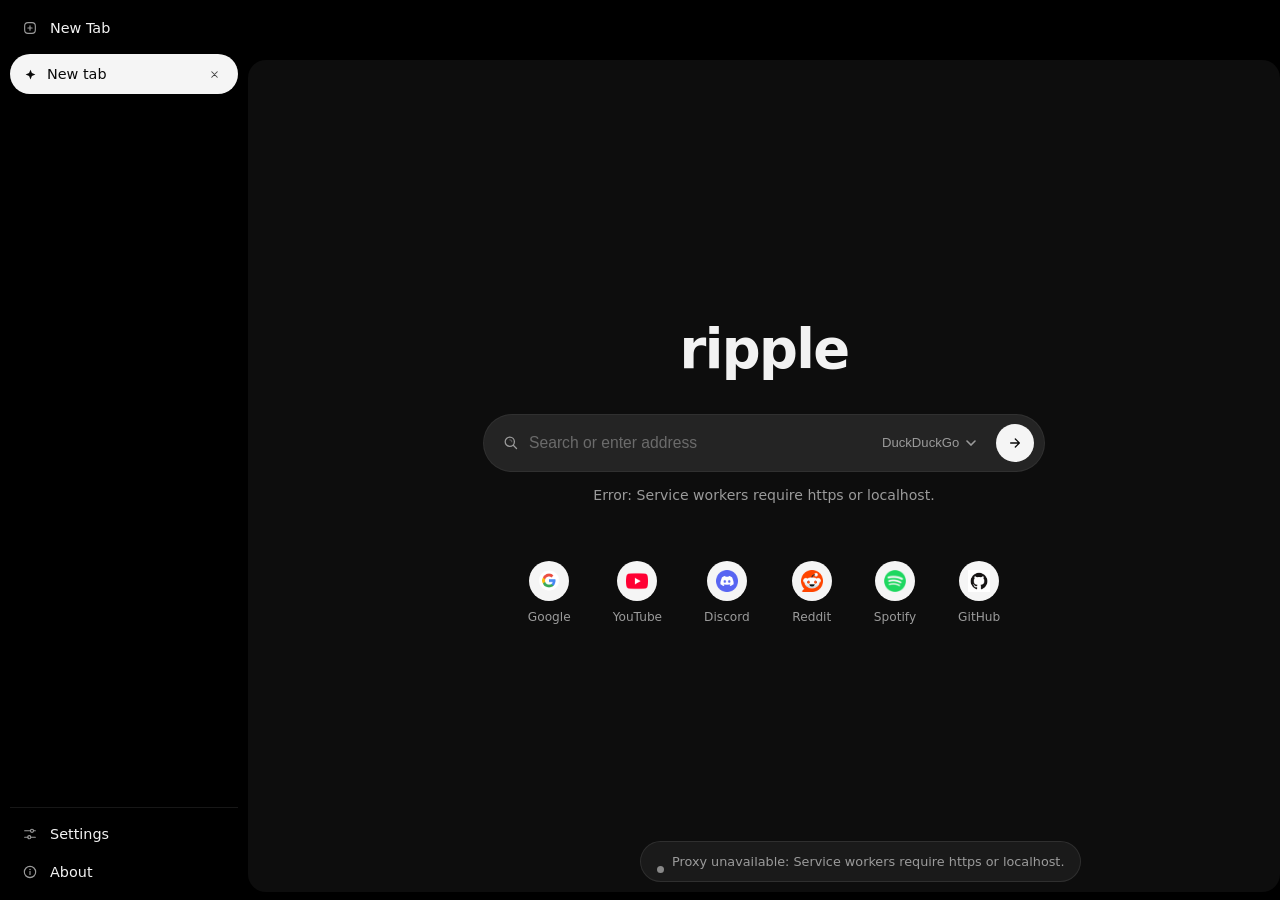
<file: static/index.html>
<!doctype html>
<html lang="en">
	<head>
		<meta charset="utf-8" />
		<meta name="viewport" content="width=device-width, initial-scale=1.0" />
		<title>Ripple</title>
		<meta
			name="description"
			content="Ripple is a fast web proxy with a liquid-smooth interface, powered by Ultraviolet and the wisp protocol."
		/>
		<meta name="theme-color" content="#000000" />
		<link
			rel="icon"
			href="data:image/svg+xml,%3Csvg xmlns='http://www.w3.org/2000/svg' viewBox='0 0 64 64'%3E%3Ccircle cx='32' cy='32' r='24' fill='none' stroke='white' stroke-width='6' opacity='.35'/%3E%3Ccircle cx='32' cy='32' r='13' fill='none' stroke='white' stroke-width='6'/%3E%3C/svg%3E"
		/>
		<link rel="stylesheet" href="style.css" />
		<script src="baremux/index.js"></script>
		<!-- eval-free config shim (codec + paths); the real bundle lives in the service worker -->
		<script src="cdn-config.js"></script>
	</head>
	<body>
		<!-- boot loading veil -->
		<div class="veil" id="boot-veil">
			<div class="load-box">
				<div class="load-icon">
					<div class="load-ripple"><i></i><i></i><i></i></div>
					<img class="load-img" alt="" hidden="hidden" />
				</div>
				<div class="load-text" id="boot-text">Waking the ripples…</div>
			</div>
		</div>

		<!-- sidebar -->
		<aside id="sidebar">
			<button class="side-row" id="btn-new-tab" title="New tab">
				<svg viewBox="0 0 24 24" width="16" height="16" aria-hidden="true"><rect x="4" y="4" width="16" height="16" rx="5" fill="none" stroke="currentColor" stroke-width="1.7"/><path d="M12 8.8v6.4M8.8 12h6.4" stroke="currentColor" stroke-width="1.7" stroke-linecap="round"/></svg>
				<span>New Tab</span>
			</button>
			<div id="tab-list"></div>
			<div class="sidebar-bottom">
				<button class="side-row" id="btn-settings" title="Settings">
					<svg viewBox="0 0 24 24" width="16" height="16" aria-hidden="true"><path d="M4 7.2h8.2M17.8 7.2H20M4 16.8h5.2M13.8 16.8H20" fill="none" stroke="currentColor" stroke-width="1.7" stroke-linecap="round"/><circle cx="15" cy="7.2" r="2.3" fill="none" stroke="currentColor" stroke-width="1.7"/><circle cx="10.9" cy="16.8" r="2.3" fill="none" stroke="currentColor" stroke-width="1.7"/></svg>
					<span>Settings</span>
				</button>
				<button class="side-row" id="btn-about" title="About">
					<svg viewBox="0 0 24 24" width="16" height="16" aria-hidden="true"><circle cx="12" cy="12" r="8.5" fill="none" stroke="currentColor" stroke-width="1.7"/><path d="M12 11.4v4.4" fill="none" stroke="currentColor" stroke-width="1.7" stroke-linecap="round"/><circle cx="12" cy="8.3" r="1.1" fill="currentColor"/><path d="M6.2 17.5a8.5 8.5 0 0 0 11.6 0" fill="none" stroke="currentColor" stroke-width="1.2" opacity="0.45"/></svg>
					<span>About</span>
				</button>
			</div>
		</aside>

		<!-- main column -->
		<div id="main">
			<header id="topbar">
				<div class="nav-group">
					<button class="ib" id="btn-back" title="Back" aria-label="Back">
						<svg viewBox="0 0 24 24" width="16" height="16"><path d="M11.5 7L7 12l4.5 5" fill="none" stroke="currentColor" stroke-width="1.8" stroke-linecap="round" stroke-linejoin="round"/><path d="M17 7l-4.5 5 4.5 5" fill="none" stroke="currentColor" stroke-width="1.8" stroke-linecap="round" stroke-linejoin="round" opacity="0.4"/></svg>
					</button>
					<button class="ib" id="btn-forward" title="Forward" aria-label="Forward">
						<svg viewBox="0 0 24 24" width="16" height="16"><path d="M12.5 7L17 12l-4.5 5" fill="none" stroke="currentColor" stroke-width="1.8" stroke-linecap="round" stroke-linejoin="round"/><path d="M7 7l4.5 5L7 17" fill="none" stroke="currentColor" stroke-width="1.8" stroke-linecap="round" stroke-linejoin="round" opacity="0.4"/></svg>
					</button>
					<button class="ib" id="btn-reload" title="Reload" aria-label="Reload">
						<svg viewBox="0 0 24 24" width="15" height="15"><path d="M19.5 12a7.5 7.5 0 1 1-2.1-5.2" fill="none" stroke="currentColor" stroke-width="1.8" stroke-linecap="round"/><path d="M19.7 3.6v3.9h-3.9" fill="none" stroke="currentColor" stroke-width="1.8" stroke-linecap="round" stroke-linejoin="round"/><circle cx="12" cy="12" r="1.1" fill="currentColor"/></svg>
					</button>
				</div>
				<form id="bar-form" autocomplete="off">
					<div class="address-pill">
						<svg viewBox="0 0 24 24" width="14" height="14" aria-hidden="true"><circle cx="12" cy="12" r="8" fill="none" stroke="currentColor" stroke-width="1.6"/><path d="M3.5 9h17M3.5 15h17M12 4a13 13 0 0 1 0 16M12 4a13 13 0 0 0 0 16" fill="none" stroke="currentColor" stroke-width="1.4"/></svg>
						<input id="bar-address" type="text" spellcheck="false" placeholder="Search or enter address" />
					</div>
				</form>
				<div class="nav-group">
					<button class="ib" id="btn-open" title="Open in new window" aria-label="Open in new window">
						<svg viewBox="0 0 24 24" width="15" height="15"><path d="M13.5 4.5H19.5V10" fill="none" stroke="currentColor" stroke-width="1.8" stroke-linecap="round" stroke-linejoin="round"/><path d="M19.5 4.5L11 13" stroke="currentColor" stroke-width="1.8" stroke-linecap="round"/><path d="M9.5 5.5H6A1.5 1.5 0 0 0 4.5 7v11A1.5 1.5 0 0 0 6 19.5h11a1.5 1.5 0 0 0 1.5-1.5v-3.5" fill="none" stroke="currentColor" stroke-width="1.8" stroke-linecap="round"/></svg>
					</button>
				</div>
			</header>

			<!-- new tab / home -->
			<section id="home">
				<div class="wordmark">ripple</div>
				<form id="uv-form" autocomplete="off">
					<div class="search-pill">
						<svg class="sp-icon" viewBox="0 0 24 24" width="17" height="17" aria-hidden="true"><circle cx="11" cy="11" r="6.5" fill="none" stroke="currentColor" stroke-width="1.8"/><path d="M15.9 15.9L20.5 20.5" stroke="currentColor" stroke-width="1.8" stroke-linecap="round"/><path d="M11 8.2a2.8 2.8 0 0 1 2.8 2.8" fill="none" stroke="currentColor" stroke-width="1.6" stroke-linecap="round" opacity="0.45"/></svg>
						<input
							id="uv-address"
							type="text"
							placeholder="Search or enter address"
							spellcheck="false"
							autofocus
						/>
						<select id="uv-search-engine" title="Search engine" aria-label="Search engine">
							<option value="https://duckduckgo.com/?q=%s" selected>DuckDuckGo</option>
							<option value="https://www.google.com/search?q=%s">Google</option>
							<option value="https://www.bing.com/search?q=%s">Bing</option>
							<option value="https://search.brave.com/search?q=%s">Brave</option>
						</select>
						<button class="go" type="submit" aria-label="Go">
							<svg viewBox="0 0 24 24" width="16" height="16"><path d="M5.5 12h13M12.5 6l6 6-6 6" fill="none" stroke="currentColor" stroke-width="2" stroke-linecap="round" stroke-linejoin="round"/></svg>
						</button>
					</div>
				</form>
				<p id="uv-error" class="error" hidden></p>
				<div class="quicklinks">
					<button data-url="https://www.google.com"><span class="tile"><img src="icons/google.com.png" alt="" /></span>Google</button>
					<button data-url="https://www.youtube.com"><span class="tile"><img src="icons/youtube.com.png" alt="" /></span>YouTube</button>
					<button data-url="https://discord.com"><span class="tile"><img src="icons/discord.com.png" alt="" /></span>Discord</button>
					<button data-url="https://www.reddit.com"><span class="tile"><img src="icons/reddit.com.png" alt="" /></span>Reddit</button>
					<button data-url="https://open.spotify.com"><span class="tile"><img src="icons/open.spotify.com.png" alt="" /></span>Spotify</button>
					<button data-url="https://github.com"><span class="tile"><img src="icons/github.com.png" alt="" /></span>GitHub</button>
				</div>
			</section>

			<!-- proxied viewport -->
			<section id="viewport" hidden>
				<div id="progress"><span></span></div>
				<iframe id="uv-frame" title="Proxied page" allow="fullscreen"></iframe>
				<div class="veil" id="frame-veil" hidden>
					<div class="load-box">
						<div class="load-icon">
							<div class="load-ripple"><i></i><i></i><i></i></div>
							<img class="load-img" alt="" hidden="hidden" />
						</div>
						<div class="load-text" id="frame-veil-text">Summoning the page…</div>
					</div>
				</div>
			</section>
		</div>

		<!-- status toast -->
		<div id="status" title="">
			<span class="dot" id="sw-dot"></span>
			<span id="sw-text">Starting…</span>
		</div>

		<!-- settings modal -->
		<div class="modal" id="settings-modal" hidden>
			<div class="modal-card">
				<h2>Settings</h2>
				<div class="modal-row" style="align-items: flex-start">
					<span style="padding-top: 3px">Theme</span>
					<div class="swatches" id="theme-swatches"></div>
				</div>
				<label class="modal-row">
					<span>Search engine</span>
					<select id="engine-mirror">
						<option value="https://duckduckgo.com/?q=%s">DuckDuckGo</option>
						<option value="https://www.google.com/search?q=%s">Google</option>
						<option value="https://www.bing.com/search?q=%s">Bing</option>
						<option value="https://search.brave.com/search?q=%s">Brave</option>
					</select>
				</label>
				<label class="modal-row" style="align-items: flex-start">
					<span style="padding-top: 8px">Loading icon URL</span>
					<input id="load-icon-url" type="text" spellcheck="false" placeholder="https://…/icon.png (blank = default)" />
				</label>
				<p class="modal-hint">
					Shown in the loading screen while a page is slow. Any image URL or
					<b>data:image/…</b> URI works.
				</p>
				<label class="modal-row">
					<span>Wisp server</span>
					<input id="wisp-url" type="text" spellcheck="false" placeholder="wss://…" />
				</label>
				<p class="modal-hint">
					Use <b>wss://</b> on https sites and <b>ws://</b> on http sites
					(like localhost). Wrong scheme = pages won't load. The default is a
					third-party community instance — self-host for reliability.
				</p>
				<div class="modal-actions">
					<button class="ghost-btn" id="load-icon-default">Reset loading icon</button>
					<button class="modal-close" id="settings-save">Save</button>
				</div>
			</div>
		</div>

		<!-- about modal -->
		<div class="modal" id="about-modal" hidden>
			<div class="modal-card">
				<h2>ripple</h2>
				<p>
					A fast web proxy with its own hand-drawn icon set and themes. Powered
					by <b>Ultraviolet</b> over the <b>wisp</b> protocol with the epoxy
					transport.
				</p>
				<p id="about-status"></p>
				<button class="modal-close" id="about-close">Done</button>
			</div>
		</div>

		<script src="register-sw.js"></script>
		<script src="search.js"></script>
		<script src="index.js"></script>
	</body>
</html>
</file>
<file: static/style.css>
/* Ripple — themed monochrome UI */

:root {
	--bg: #000000;
	--panel: #0d0d0d;
	--raise: #1a1a1a;
	--raise-2: #242424;
	--line: rgba(255, 255, 255, 0.09);
	--text: #f2f2f2;
	--muted: #9b9b9b;
	--faint: #6b6b6b;
	--primary: #f5f5f5;
	--on-primary: #0a0a0a;
	--veil: rgba(0, 0, 0, 0.65);
	color-scheme: dark;
	--ease: cubic-bezier(0.22, 1, 0.36, 1);
	--sidebar-w: 248px;
	--topbar-h: 52px;
}

/* ---------- themes (switchable in Settings) ---------- */

:root[data-theme="paper"] {
	--bg: #f2f2f0;
	--panel: #ffffff;
	--raise: #e9e9e6;
	--raise-2: #ddddda;
	--line: rgba(0, 0, 0, 0.12);
	--text: #141414;
	--muted: #5b5b58;
	--faint: #97978f;
	--primary: #1a1a1a;
	--on-primary: #f7f7f5;
	--veil: rgba(240, 240, 238, 0.7);
	color-scheme: light;
}

:root[data-theme="ocean"] {
	--bg: #050c15;
	--panel: #0a1422;
	--raise: #12233a;
	--raise-2: #1a3050;
	--line: rgba(125, 211, 252, 0.14);
	--text: #e6f2fc;
	--muted: #8fb4d0;
	--faint: #5c7f9c;
	--primary: #7dd3fc;
	--on-primary: #04121f;
	--veil: rgba(5, 12, 21, 0.65);
}

:root[data-theme="forest"] {
	--bg: #060f09;
	--panel: #0b1a0f;
	--raise: #14291a;
	--raise-2: #1d3a24;
	--line: rgba(134, 239, 172, 0.14);
	--text: #e9f6ee;
	--muted: #94bd9f;
	--faint: #64896e;
	--primary: #86efac;
	--on-primary: #04120a;
	--veil: rgba(6, 15, 9, 0.65);
}

:root[data-theme="sunset"] {
	--bg: #150907;
	--panel: #200f0b;
	--raise: #341a12;
	--raise-2: #482519;
	--line: rgba(251, 146, 60, 0.16);
	--text: #fbeee7;
	--muted: #cf9f8a;
	--faint: #976f5e;
	--primary: #fb923c;
	--on-primary: #1c0d05;
	--veil: rgba(21, 9, 7, 0.65);
}

:root[data-theme="grape"] {
	--bg: #0c0815;
	--panel: #140e23;
	--raise: #20163d;
	--raise-2: #2d1f56;
	--line: rgba(196, 181, 253, 0.16);
	--text: #f1ebfb;
	--muted: #a996cf;
	--faint: #7a639e;
	--primary: #c4b5fd;
	--on-primary: #140b26;
	--veil: rgba(12, 8, 21, 0.65);
}

* {
	box-sizing: border-box;
	margin: 0;
	padding: 0;
}

html,
body {
	height: 100%;
}

body {
	font-family: ui-sans-serif, system-ui, "Segoe UI", Roboto, "Helvetica Neue",
		Arial, sans-serif;
	background: var(--bg);
	color: var(--text);
	overflow: hidden;
	display: flex;
	-webkit-font-smoothing: antialiased;
	transition: background 0.3s, color 0.3s;
}

button {
	font: inherit;
	color: inherit;
	background: none;
	border: none;
	cursor: pointer;
}

/* ---------- sidebar ---------- */

#sidebar {
	width: var(--sidebar-w);
	flex: none;
	height: 100%;
	display: flex;
	flex-direction: column;
	padding: 10px;
	background: var(--bg);
}

.side-row {
	display: flex;
	align-items: center;
	gap: 12px;
	padding: 10px 12px;
	border-radius: 999px;
	color: var(--text);
	font-size: 0.9rem;
	transition: background 0.2s;
	flex: none;
}

.side-row:hover {
	background: var(--raise);
}

.side-row svg {
	color: var(--muted);
	flex: none;
}

#tab-list {
	flex: 1;
	overflow-y: auto;
	display: flex;
	flex-direction: column;
	gap: 6px;
	margin: 8px 0;
	scrollbar-width: thin;
	scrollbar-color: var(--raise) transparent;
}

.tab {
	display: flex;
	align-items: center;
	gap: 10px;
	padding: 10px 14px;
	border-radius: 999px;
	color: var(--text);
	font-size: 0.9rem;
	cursor: pointer;
	user-select: none;
	transition: background 0.25s var(--ease), color 0.25s var(--ease),
		transform 0.25s var(--ease);
	animation: tab-in 0.3s var(--ease);
}

@keyframes tab-in {
	from { opacity: 0; transform: translateX(-8px); }
	to { opacity: 1; transform: none; }
}

.tab:hover {
	background: var(--raise);
}

.tab.active {
	background: var(--primary);
	color: var(--on-primary);
	font-weight: 500;
}

.tab.active svg {
	color: var(--on-primary);
}

.tab .tab-title {
	flex: 1;
	text-align: left;
	white-space: nowrap;
	overflow: hidden;
	text-overflow: ellipsis;
}

.tab .tab-close {
	display: grid;
	place-items: center;
	width: 20px;
	height: 20px;
	border-radius: 50%;
	color: inherit;
	opacity: 0;
	flex: none;
	transition: background 0.15s, opacity 0.15s;
}

.tab:hover .tab-close,
.tab.active .tab-close {
	opacity: 0.75;
}

.tab .tab-close:hover {
	background: rgba(128, 128, 128, 0.25);
	opacity: 1;
}

.sidebar-bottom {
	display: flex;
	flex-direction: column;
	gap: 2px;
	padding-top: 8px;
	border-top: 1px solid var(--line);
}

/* ---------- main column ---------- */

#main {
	flex: 1;
	min-width: 0;
	height: 100%;
	display: flex;
	flex-direction: column;
	padding: 8px 8px 8px 0;
	position: relative;
}

#topbar {
	height: var(--topbar-h);
	flex: none;
	display: flex;
	align-items: center;
	gap: 10px;
	padding: 0 6px;
	opacity: 0;
	transform: translateY(-8px);
	transition: opacity 0.35s var(--ease), transform 0.35s var(--ease);
	pointer-events: none;
}

body.browsing #topbar {
	opacity: 1;
	transform: none;
	pointer-events: auto;
}

.nav-group {
	display: flex;
	align-items: center;
	gap: 2px;
	flex: none;
}

.ib {
	display: grid;
	place-items: center;
	width: 34px;
	height: 34px;
	border-radius: 50%;
	color: var(--muted);
	transition: background 0.2s, color 0.2s, transform 0.2s var(--ease);
}

.ib:hover {
	background: var(--raise);
	color: var(--text);
}

.ib:active {
	transform: scale(0.9);
}

#bar-form {
	flex: 1;
	display: flex;
	justify-content: center;
}

.address-pill {
	display: flex;
	align-items: center;
	gap: 10px;
	width: min(560px, 100%);
	height: 38px;
	padding: 0 16px;
	background: var(--raise);
	border-radius: 999px;
	color: var(--muted);
	transition: background 0.25s, box-shadow 0.25s;
}

.address-pill:focus-within {
	background: var(--raise-2);
	box-shadow: 0 0 0 1px var(--line);
}

#bar-address {
	flex: 1;
	min-width: 0;
	background: none;
	border: none;
	outline: none;
	color: var(--text);
	font-size: 0.88rem;
	text-align: center;
}

#bar-address:focus {
	text-align: left;
}

#bar-address::placeholder {
	color: var(--faint);
}

/* ---------- home ---------- */

#home {
	position: absolute;
	inset: calc(var(--topbar-h) + 8px) 0 8px 0;
	display: flex;
	flex-direction: column;
	align-items: center;
	justify-content: center;
	padding: 24px;
	background: var(--panel);
	border-radius: 18px;
	transition: opacity 0.35s var(--ease), visibility 0s 0s;
	animation: home-in 0.5s var(--ease);
}

@keyframes home-in {
	from { opacity: 0; transform: scale(0.995); }
	to { opacity: 1; transform: none; }
}

#home.away {
	opacity: 0;
	visibility: hidden;
	pointer-events: none;
	transition: opacity 0.35s var(--ease), visibility 0s 0.35s;
}

.wordmark {
	font-size: 3.4rem;
	font-weight: 700;
	letter-spacing: -0.03em;
	color: var(--text);
	text-align: center;
	user-select: none;
}

/* search pill */

#uv-form {
	width: min(560px, 100%);
	margin-top: 34px;
}

.search-pill {
	display: flex;
	align-items: center;
	gap: 10px;
	height: 56px;
	padding: 0 10px 0 18px;
	background: var(--raise);
	border-radius: 999px;
	transition: background 0.25s, box-shadow 0.25s;
}

.search-pill:focus-within {
	background: var(--raise-2);
	box-shadow: 0 0 0 1px rgba(128, 128, 128, 0.3);
}

.sp-icon {
	color: var(--muted);
	flex: none;
}

#uv-address {
	flex: 1;
	min-width: 0;
	background: none;
	border: none;
	outline: none;
	color: var(--text);
	font-size: 0.98rem;
}

#uv-address::placeholder {
	color: var(--faint);
}

#uv-search-engine {
	appearance: none;
	-webkit-appearance: none;
	background: transparent url("data:image/svg+xml,%3Csvg xmlns='http://www.w3.org/2000/svg' width='10' height='6'%3E%3Cpath d='M1 1l4 4 4-4' fill='none' stroke='%239b9b9b' stroke-width='1.6' stroke-linecap='round'/%3E%3C/svg%3E") no-repeat right 10px center;
	border: none;
	color: var(--muted);
	font-size: 0.82rem;
	padding: 8px 26px 8px 10px;
	cursor: pointer;
	outline: none;
	flex: none;
	transition: color 0.2s;
}

#uv-search-engine:hover {
	color: var(--text);
}

#uv-search-engine option {
	background: var(--raise-2);
	color: var(--text);
}

.go {
	display: grid;
	place-items: center;
	width: 38px;
	height: 38px;
	flex: none;
	border-radius: 50%;
	background: var(--primary);
	color: var(--on-primary);
	transition: transform 0.25s var(--ease), background 0.2s;
}

.go:hover {
	transform: scale(1.07);
}

.go:active {
	transform: scale(0.94);
}

.error {
	margin-top: 16px;
	color: var(--muted);
	font-size: 0.88rem;
	text-align: center;
}

/* quick links */

.quicklinks {
	display: flex;
	gap: 10px;
	margin-top: 44px;
	flex-wrap: wrap;
	justify-content: center;
}

.quicklinks button {
	display: flex;
	flex-direction: column;
	align-items: center;
	gap: 9px;
	padding: 14px 16px 11px;
	border-radius: 16px;
	color: var(--muted);
	font-size: 0.76rem;
	transition: background 0.25s, color 0.25s, transform 0.25s var(--ease);
}

.quicklinks button:hover {
	background: var(--raise);
	color: var(--text);
	transform: translateY(-3px);
}

.quicklinks button:active {
	transform: translateY(-1px) scale(0.97);
}

.tile {
	display: grid;
	place-items: center;
	width: 40px;
	height: 40px;
	border-radius: 50%;
	background: var(--primary);
	overflow: hidden;
}

.tile img {
	width: 22px;
	height: 22px;
	object-fit: contain;
	image-rendering: auto;
	transition: transform 0.25s var(--ease);
}

.quicklinks button:hover .tile img {
	transform: scale(1.12);
}

/* ---------- viewport ---------- */

#viewport {
	position: absolute;
	inset: calc(var(--topbar-h) + 8px) 0 8px 0;
	border-radius: 18px;
	overflow: hidden;
	background: var(--panel);
	opacity: 0;
	visibility: hidden;
	transition: opacity 0.35s var(--ease), visibility 0s 0.35s;
}

body.browsing #viewport {
	opacity: 1;
	visibility: visible;
	transition: opacity 0.35s var(--ease), visibility 0s;
}

#uv-frame {
	display: block;
	width: 100%;
	height: 100%;
	border: none;
	background: #fff;
}

#progress {
	position: absolute;
	top: 0;
	left: 0;
	right: 0;
	height: 2px;
	z-index: 3;
	overflow: hidden;
}

#progress span {
	display: block;
	height: 100%;
	background: var(--primary);
	transform: scaleX(0);
	transform-origin: left;
	transition: transform 0.4s ease, opacity 0.4s;
	opacity: 0;
}

/* ---------- loading veils ---------- */

.veil {
	display: grid;
	place-items: center;
	background: var(--veil);
	backdrop-filter: blur(3px);
	-webkit-backdrop-filter: blur(3px);
	opacity: 1;
	visibility: visible;
	transition: opacity 0.3s var(--ease), visibility 0s;
}

.veil[hidden] {
	visibility: hidden;
	opacity: 0;
	pointer-events: none;
}

#frame-veil {
	position: absolute;
	inset: 0;
	z-index: 6;
}

#boot-veil {
	position: fixed;
	inset: 0;
	z-index: 80;
	background: var(--bg);
}

.load-box {
	display: flex;
	flex-direction: column;
	align-items: center;
	gap: 16px;
}

.load-icon {
	position: relative;
	width: 56px;
	height: 56px;
	display: grid;
	place-items: center;
}

.load-ripple {
	position: absolute;
	inset: 0;
}

.load-ripple i {
	position: absolute;
	inset: 0;
	border: 2px solid var(--primary);
	border-radius: 50%;
	opacity: 0;
	animation: ripple 1.5s ease-out infinite;
}

.load-ripple i:nth-child(2) { animation-delay: 0.5s; }
.load-ripple i:nth-child(3) { animation-delay: 1s; }

@keyframes ripple {
	0% { transform: scale(0.3); opacity: 0.9; }
	100% { transform: scale(1.05); opacity: 0; }
}

.load-img {
	max-width: 56px;
	max-height: 56px;
	object-fit: contain;
	animation: bob 1.6s ease-in-out infinite;
}

@keyframes bob {
	0%, 100% { transform: translateY(0); }
	50% { transform: translateY(-6px); }
}

.load-text {
	color: var(--muted);
	font-size: 0.85rem;
	letter-spacing: 0.02em;
}

@media (prefers-reduced-motion: reduce) {
	.load-ripple i,
	.load-img {
		animation: none;
	}
	.load-ripple i {
		opacity: 0.7;
	}
}

/* ---------- status toast ---------- */

#status {
	position: fixed;
	left: 50%;
	bottom: 18px;
	transform: translateX(-50%);
	display: flex;
	align-items: center;
	gap: 8px;
	padding: 8px 16px;
	background: var(--raise);
	border: 1px solid var(--line);
	border-radius: 999px;
	color: var(--muted);
	font-size: 0.8rem;
	z-index: 40;
	animation: home-in 0.6s var(--ease) 0.2s both;
	transition: opacity 0.5s;
}

.dot {
	width: 7px;
	height: 7px;
	border-radius: 50%;
	background: var(--faint);
	transition: background 0.4s;
}

.dot.ready {
	background: var(--primary);
	box-shadow: 0 0 8px var(--primary);
}

.dot.error {
	background: #888;
}

/* ---------- modals ---------- */

.modal {
	position: fixed;
	inset: 0;
	z-index: 50;
	display: grid;
	place-items: center;
	background: rgba(0, 0, 0, 0.6);
	backdrop-filter: blur(4px);
	transition: opacity 0.25s;
}

.modal[hidden] {
	display: none;
}

.modal-card {
	width: min(420px, calc(100vw - 48px));
	max-height: 82vh;
	overflow-y: auto;
	background: var(--panel);
	border: 1px solid var(--line);
	border-radius: 20px;
	padding: 26px;
	animation: card-in 0.3s var(--ease);
	scrollbar-width: thin;
	scrollbar-color: var(--raise) transparent;
}

@keyframes card-in {
	from { opacity: 0; transform: translateY(14px) scale(0.98); }
	to { opacity: 1; transform: none; }
}

.modal-card h2 {
	font-size: 1.3rem;
	font-weight: 700;
	letter-spacing: -0.02em;
}

.modal-card p {
	margin-top: 12px;
	color: var(--muted);
	font-size: 0.88rem;
	line-height: 1.5;
}

.modal-card b {
	color: var(--text);
	font-weight: 600;
}

.modal-row {
	display: flex;
	align-items: center;
	justify-content: space-between;
	gap: 12px;
	margin-top: 20px;
	color: var(--muted);
	font-size: 0.9rem;
}

.modal-row select {
	background: var(--raise);
	border: 1px solid var(--line);
	border-radius: 10px;
	color: var(--text);
	font-size: 0.85rem;
	padding: 8px 12px;
	outline: none;
	cursor: pointer;
}

.modal-row select option {
	background: var(--raise-2);
}

.modal-row input {
	width: 220px;
	background: var(--raise);
	border: 1px solid var(--line);
	border-radius: 10px;
	color: var(--text);
	font-size: 0.82rem;
	padding: 8px 12px;
	outline: none;
	font-family: ui-monospace, Consolas, monospace;
}

.modal-row input:focus {
	border-color: rgba(128, 128, 128, 0.5);
}

.swatches {
	display: flex;
	gap: 8px;
}

.swatch {
	width: 22px;
	height: 22px;
	border-radius: 50%;
	border: 2px solid transparent;
	cursor: pointer;
	transition: transform 0.2s var(--ease), border-color 0.2s;
	padding: 0;
}

.swatch:hover {
	transform: scale(1.15);
}

.swatch.active {
	border-color: var(--text);
}

.modal-hint {
	margin-top: 12px;
	color: var(--faint);
	font-size: 0.78rem;
	line-height: 1.5;
}

.modal-hint b {
	color: var(--muted);
}

.modal-actions {
	display: flex;
	justify-content: flex-end;
	gap: 10px;
	margin-top: 24px;
}

.ghost-btn {
	padding: 9px 18px;
	border-radius: 999px;
	border: 1px solid var(--line);
	color: var(--muted);
	font-size: 0.85rem;
	transition: background 0.2s, color 0.2s;
}

.ghost-btn:hover {
	background: var(--raise);
	color: var(--text);
}

.modal-close {
	padding: 9px 22px;
	border-radius: 999px;
	background: var(--primary);
	color: var(--on-primary);
	font-weight: 600;
	font-size: 0.85rem;
	transition: transform 0.2s var(--ease);
}

.modal-close:hover {
	transform: scale(1.04);
}

/* ---------- responsive ---------- */

@media (max-width: 720px) {
	:root { --sidebar-w: 200px; }
	.wordmark { font-size: 2.6rem; }
	.quicklinks { gap: 4px; }
}

@media (prefers-reduced-motion: reduce) {
	* {
		animation-duration: 0.01ms !important;
		transition-duration: 0.01ms !important;
	}
}
</file>
